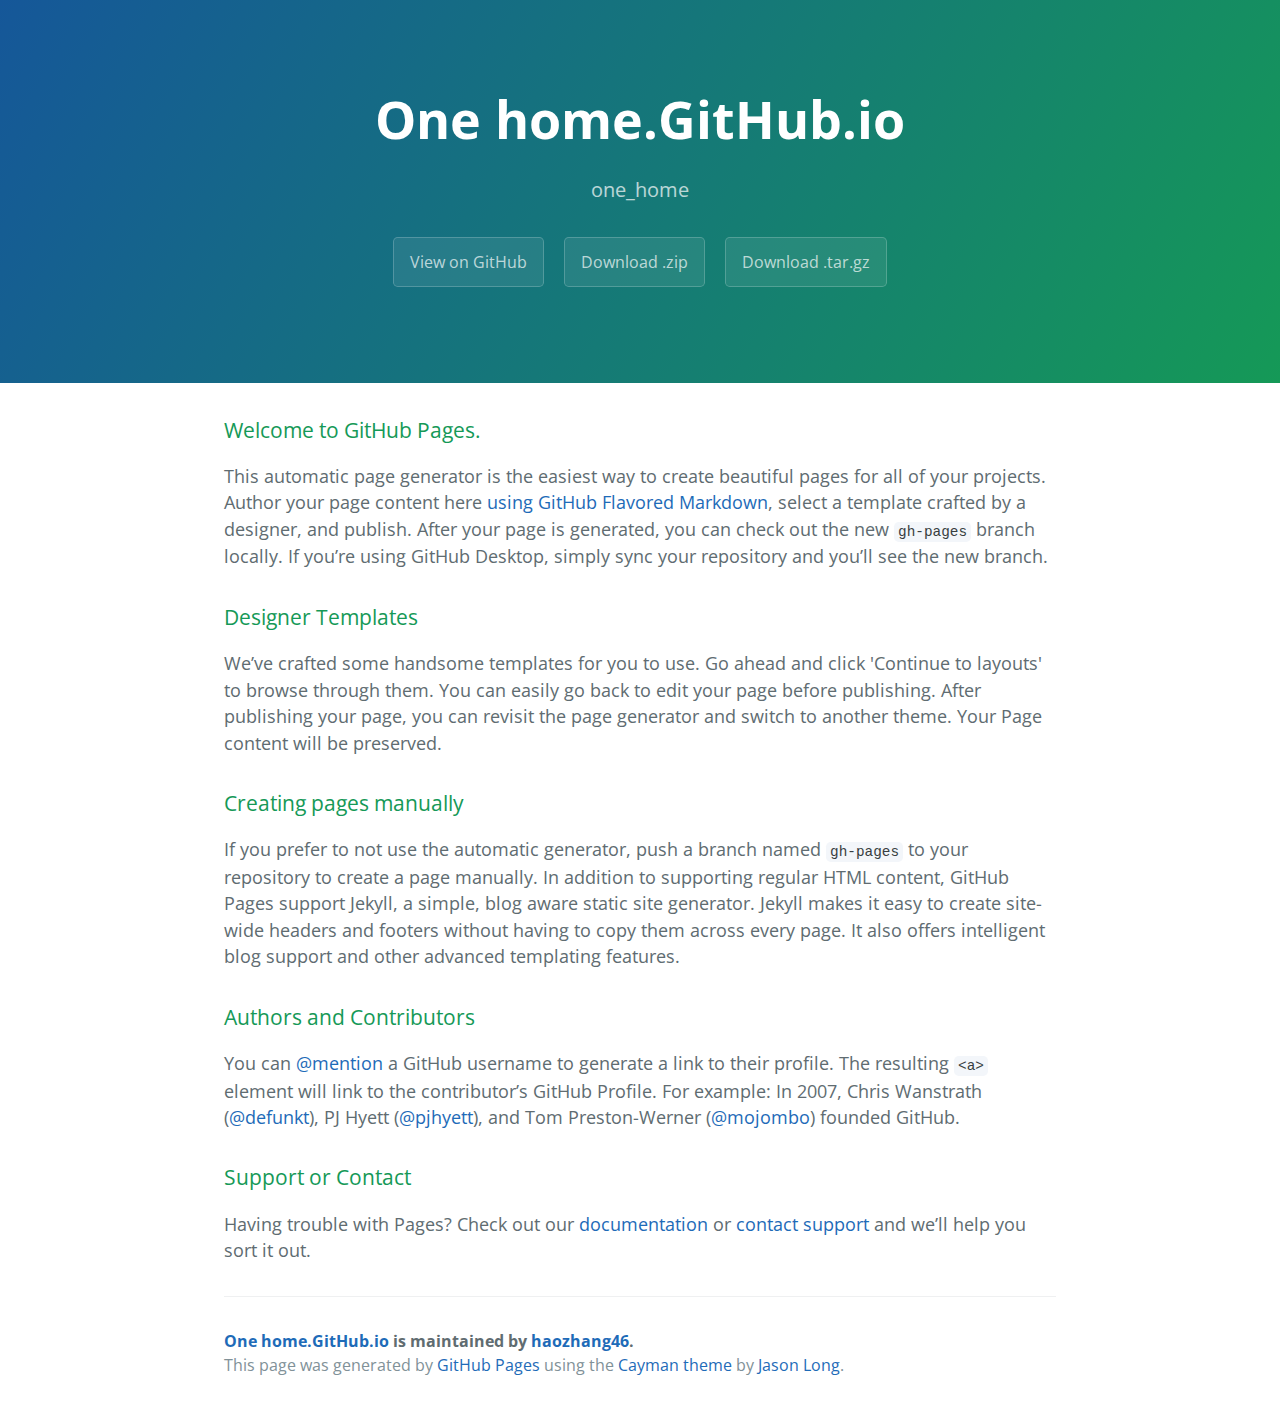
<file: index.html>
<!DOCTYPE html>
<html lang="en-us">
  <head>
    <meta charset="UTF-8">
    <title>One home.GitHub.io by haozhang46</title>
    <meta name="viewport" content="width=device-width, initial-scale=1">
    <link rel="stylesheet" type="text/css" href="stylesheets/normalize.css" media="screen">
    <link href='https://fonts.googleapis.com/css?family=Open+Sans:400,700' rel='stylesheet' type='text/css'>
    <link rel="stylesheet" type="text/css" href="stylesheets/stylesheet.css" media="screen">
    <link rel="stylesheet" type="text/css" href="stylesheets/github-light.css" media="screen">
  </head>
  <body>
    <section class="page-header">
      <h1 class="project-name">One home.GitHub.io</h1>
      <h2 class="project-tagline">one_home</h2>
      <a href="https://github.com/haozhang46/one_home.github.io" class="btn">View on GitHub</a>
      <a href="https://github.com/haozhang46/one_home.github.io/zipball/master" class="btn">Download .zip</a>
      <a href="https://github.com/haozhang46/one_home.github.io/tarball/master" class="btn">Download .tar.gz</a>
    </section>

    <section class="main-content">
      <h3>
<a id="welcome-to-github-pages" class="anchor" href="#welcome-to-github-pages" aria-hidden="true"><span aria-hidden="true" class="octicon octicon-link"></span></a>Welcome to GitHub Pages.</h3>

<p>This automatic page generator is the easiest way to create beautiful pages for all of your projects. Author your page content here <a href="https://guides.github.com/features/mastering-markdown/">using GitHub Flavored Markdown</a>, select a template crafted by a designer, and publish. After your page is generated, you can check out the new <code>gh-pages</code> branch locally. If you’re using GitHub Desktop, simply sync your repository and you’ll see the new branch.</p>

<h3>
<a id="designer-templates" class="anchor" href="#designer-templates" aria-hidden="true"><span aria-hidden="true" class="octicon octicon-link"></span></a>Designer Templates</h3>

<p>We’ve crafted some handsome templates for you to use. Go ahead and click 'Continue to layouts' to browse through them. You can easily go back to edit your page before publishing. After publishing your page, you can revisit the page generator and switch to another theme. Your Page content will be preserved.</p>

<h3>
<a id="creating-pages-manually" class="anchor" href="#creating-pages-manually" aria-hidden="true"><span aria-hidden="true" class="octicon octicon-link"></span></a>Creating pages manually</h3>

<p>If you prefer to not use the automatic generator, push a branch named <code>gh-pages</code> to your repository to create a page manually. In addition to supporting regular HTML content, GitHub Pages support Jekyll, a simple, blog aware static site generator. Jekyll makes it easy to create site-wide headers and footers without having to copy them across every page. It also offers intelligent blog support and other advanced templating features.</p>

<h3>
<a id="authors-and-contributors" class="anchor" href="#authors-and-contributors" aria-hidden="true"><span aria-hidden="true" class="octicon octicon-link"></span></a>Authors and Contributors</h3>

<p>You can <a href="https://help.github.com/articles/basic-writing-and-formatting-syntax/#mentioning-users-and-teams" class="user-mention">@mention</a> a GitHub username to generate a link to their profile. The resulting <code>&lt;a&gt;</code> element will link to the contributor’s GitHub Profile. For example: In 2007, Chris Wanstrath (<a href="https://github.com/defunkt" class="user-mention">@defunkt</a>), PJ Hyett (<a href="https://github.com/pjhyett" class="user-mention">@pjhyett</a>), and Tom Preston-Werner (<a href="https://github.com/mojombo" class="user-mention">@mojombo</a>) founded GitHub.</p>

<h3>
<a id="support-or-contact" class="anchor" href="#support-or-contact" aria-hidden="true"><span aria-hidden="true" class="octicon octicon-link"></span></a>Support or Contact</h3>

<p>Having trouble with Pages? Check out our <a href="https://help.github.com/pages">documentation</a> or <a href="https://github.com/contact">contact support</a> and we’ll help you sort it out.</p>

      <footer class="site-footer">
        <span class="site-footer-owner"><a href="https://github.com/haozhang46/one_home.github.io">One home.GitHub.io</a> is maintained by <a href="https://github.com/haozhang46">haozhang46</a>.</span>

        <span class="site-footer-credits">This page was generated by <a href="https://pages.github.com">GitHub Pages</a> using the <a href="https://github.com/jasonlong/cayman-theme">Cayman theme</a> by <a href="https://twitter.com/jasonlong">Jason Long</a>.</span>
      </footer>

    </section>

  
  </body>
</html>
</file>
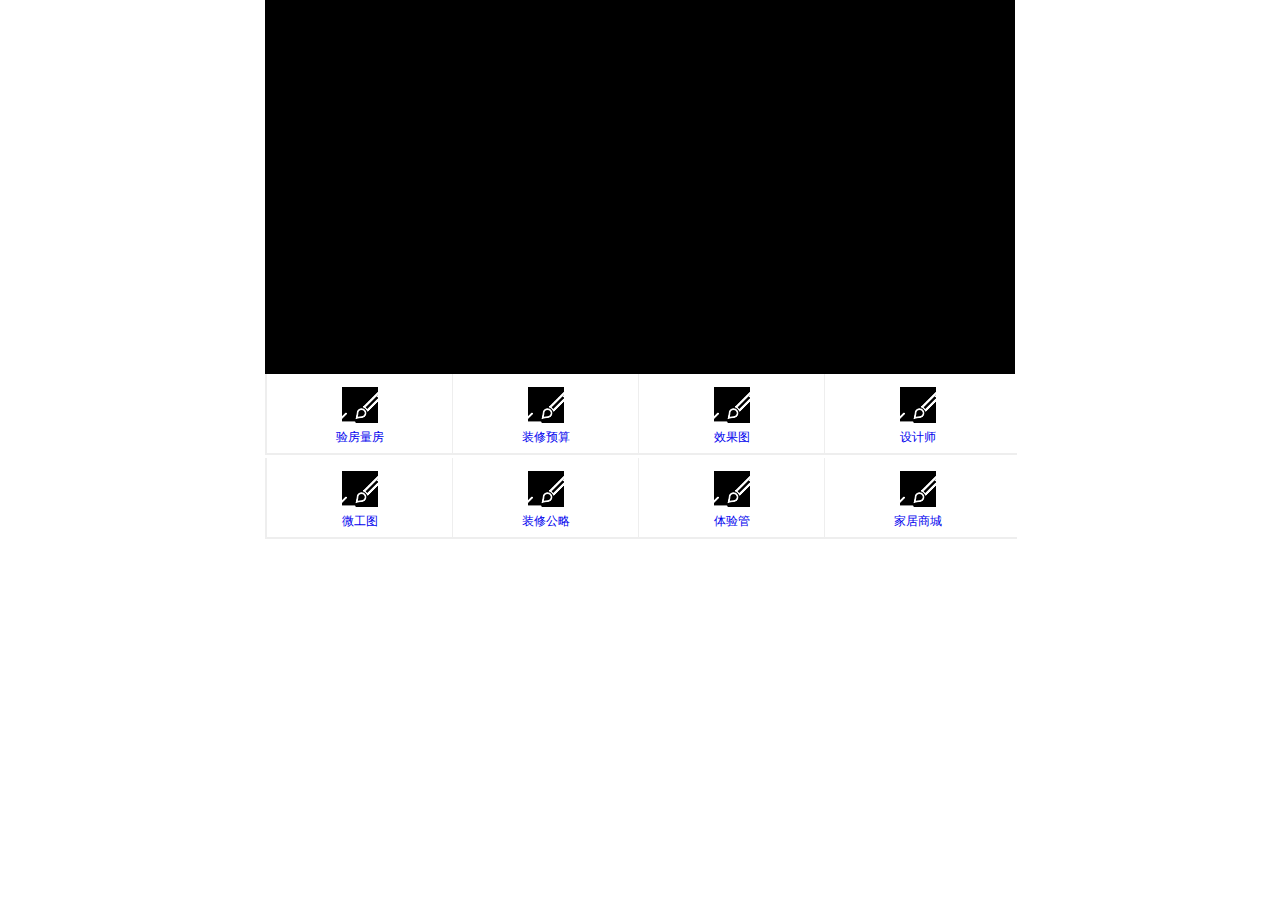
<file: 一号家/index.html>
<!doctype html>
<html lang="en">
<head>
	<meta charset="UTF-8">
	<title>一号家</title>
	<meta name="viewport" content="width=device-width, user-scalable=no, initial-scale=1.0, maximum-scale=1.0, minimum-scale=1.0">
	<link rel="stylesheet" href="css/index.css">
</head>
<body>
	<header>
		<div class="banner"></div>
	</header>

	<section class="top_icon">
		<ul class="top_icon1 clearfix">
			<li>
				<a href="#">验房量房</a>
			</li>
			<li>
				<a href="#">装修预算</a>
			</li>
			<li>
				<a href="#">效果图</a>
			</li>
			<li class="last_icon">
				<a href="#">设计师</a>
			</li>
		</ul>
         
         <ul class="top_icon2 clearfix">
			<li>
				<a href="#">微工图</a>
			</li>
			<li>
				<a href="#">装修公略</a>
			</li>
			<li>
				<a href="#">体验管</a>
			</li>
			<li class="last_icon">
				<a href="#">家居商城</a>
			</li>
		</ul>
	</section>
</body>
</html>
</file>
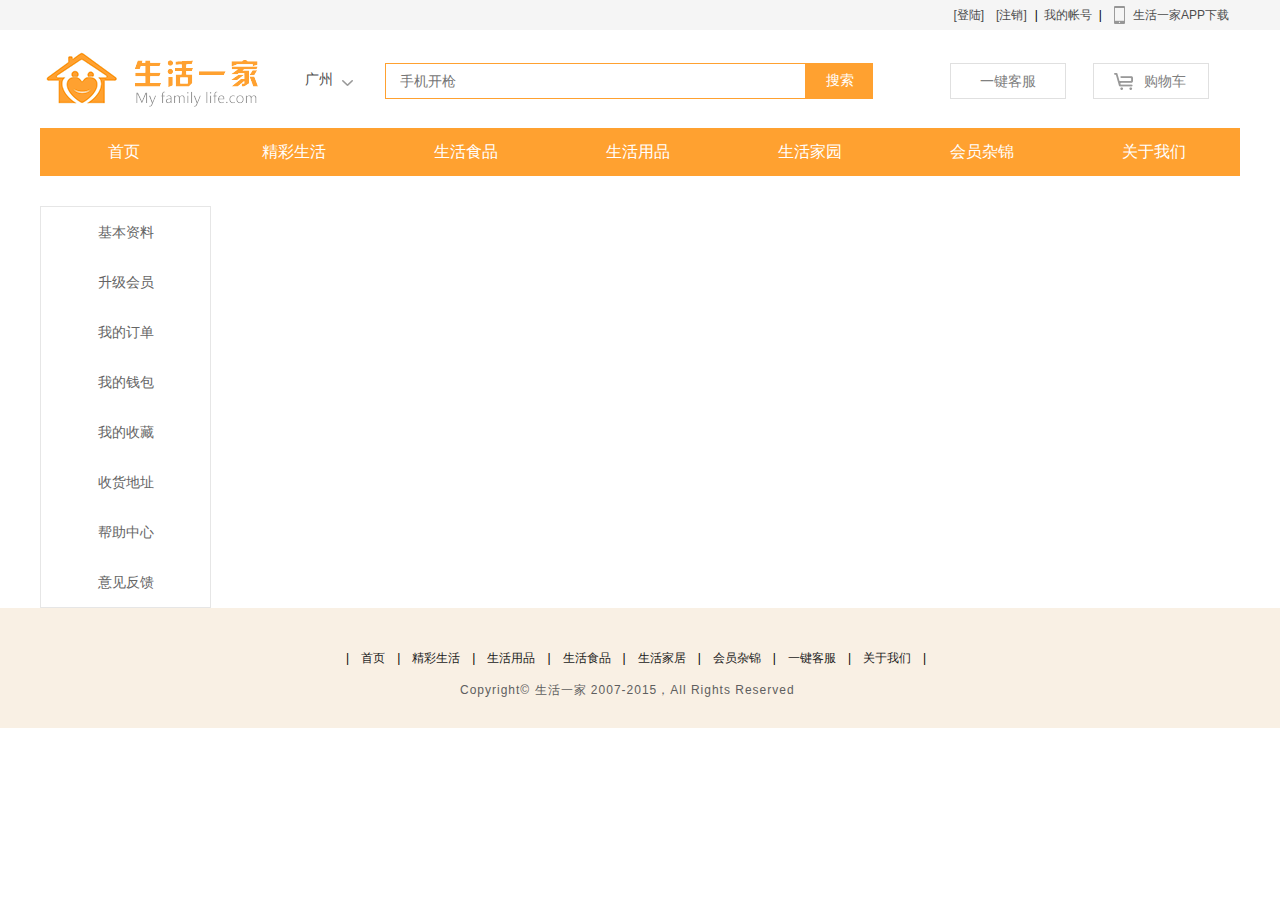
<file: 生活一家/index.html>
<!doctype html>
<html lang="en">
<head>
	<meta charset="UTF-8">
	<title>生活一家</title>
	<link rel="stylesheet" type="text/css" href="css/index.css">
</head>
<body>
<div class="header">
		 <div class="header_top_nav_outsider">
				   <div class="header_top_nav clearfix">
						<ul class="clearfix">
							<li class="header_denglu"><a href="#">[登陆]</a></li>
							<li class="header_zhuce"><a href="#">[注销]</a></li>
							<li>|<a href="#" class="header_account">我的帐号</a>|</li>
							<li class="header_down"><a href="#">生活一家APP下载</a></li>
						</ul>
				   </div>
		   </div>

          <div class="header_mid_lan clearfix">

          		<div class="header_mid_lan_logo clearfix">
          			<a href="#"><img src="images/logo.png" alt="我们一家logo" title="我们一家"></a> 
          		</div>
          		<div class="header_mid_lan_search clearfix">
          			<p class="header_mid_lan_search_loca">
          				<a href="#">广州</a>
          			</p><!-- fix inlinebox
                    
                    --><div class="header_mid_lan_search_input clearfix">
	                     <form action="">
	                	  <input type="text" placeholder="手机开枪"><!-- fix inlinebox
                          --><input type="submit" class="header_mid_lan_search_input_smt" value="搜索">
	                	
	                     </form>
                     </div>


          		</div>

                   


          		<div class="header_mid_lan_btn clearfix">
                   <a href="#">一键客服</a><!-- fix
                   --><a href="#" class="header_mid_lan_btn_icon">购物车</a>         			
 

          		</div>



          </div>

          <div class="header_bot_nav clearfix">
          	 <div class="header_bot_nav_inner">
          	 	<ul>
          	 		<li class="header_bot_nav_inner_c"><a href="#">首页</a></li>
          	 		<li><a href="#">精彩生活</a></li>
          	 		<li><a href="#">生活食品</a></li>
          	 		<li><a href="#">生活用品</a></li>
          	 		<li><a href="#">生活家园</a></li>
          	 		<li><a href="#">会员杂锦</a></li>
          	 		<li><a href="#">关于我们</a></li>
          	 	</ul>
          	 </div>
          </div>


</div>
<div class="main clearfix">
	<div class="aside">
		<ul>
			<li class="aside_top_c"><a href="#">基本资料</a></li>
			<li><a href="#">升级会员</a></li>
			<li><a href="#">我的订单</a></li>
			<li><a href="#">我的钱包</a></li>
			<li><a href="#">我的收藏</a></li>
			<li><a href="#">收货地址</a></li>
			<li><a href="#">帮助中心</a></li>
			<li class="aside_bot_c"><a href="#">意见反馈</a></li>
		</ul>
	</div>
	

</div>

<div class="footer clearfix">
	  <div class="footer_inner">

		<ul class="clearfix">
			<li>|<a href="#">首页</a></li>
			<li>|<a href="#">精彩生活</a></li>
			<li>|<a href="#">生活用品</a></li>
			<li>|<a href="#">生活食品</a></li>
			<li>|<a href="#">生活家居</a></li>
			<li>|<a href="#">会员杂锦</a></li>
			<li>|<a href="#">一键客服</a></li>
			<li>|<a href="#">关于我们</a>|</li>
			
		</ul>
		<p>Copyright© 生活一家 2007-2015，All Rights Reserved</p>
	 </div>
</div>
</body>
</html>
</file>
<file: stylesheets/stylesheet.css>
* {
  box-sizing: border-box; }

body {
  padding: 0;
  margin: 0;
  font-family: "Open Sans", "Helvetica Neue", Helvetica, Arial, sans-serif;
  font-size: 16px;
  line-height: 1.5;
  color: #606c71; }

a {
  color: #1e6bb8;
  text-decoration: none; }
  a:hover {
    text-decoration: underline; }

.btn {
  display: inline-block;
  margin-bottom: 1rem;
  color: rgba(255, 255, 255, 0.7);
  background-color: rgba(255, 255, 255, 0.08);
  border-color: rgba(255, 255, 255, 0.2);
  border-style: solid;
  border-width: 1px;
  border-radius: 0.3rem;
  transition: color 0.2s, background-color 0.2s, border-color 0.2s; }
  .btn + .btn {
    margin-left: 1rem; }

.btn:hover {
  color: rgba(255, 255, 255, 0.8);
  text-decoration: none;
  background-color: rgba(255, 255, 255, 0.2);
  border-color: rgba(255, 255, 255, 0.3); }

@media screen and (min-width: 64em) {
  .btn {
    padding: 0.75rem 1rem; } }

@media screen and (min-width: 42em) and (max-width: 64em) {
  .btn {
    padding: 0.6rem 0.9rem;
    font-size: 0.9rem; } }

@media screen and (max-width: 42em) {
  .btn {
    display: block;
    width: 100%;
    padding: 0.75rem;
    font-size: 0.9rem; }
    .btn + .btn {
      margin-top: 1rem;
      margin-left: 0; } }

.page-header {
  color: #fff;
  text-align: center;
  background-color: #159957;
  background-image: linear-gradient(120deg, #155799, #159957); }

@media screen and (min-width: 64em) {
  .page-header {
    padding: 5rem 6rem; } }

@media screen and (min-width: 42em) and (max-width: 64em) {
  .page-header {
    padding: 3rem 4rem; } }

@media screen and (max-width: 42em) {
  .page-header {
    padding: 2rem 1rem; } }

.project-name {
  margin-top: 0;
  margin-bottom: 0.1rem; }

@media screen and (min-width: 64em) {
  .project-name {
    font-size: 3.25rem; } }

@media screen and (min-width: 42em) and (max-width: 64em) {
  .project-name {
    font-size: 2.25rem; } }

@media screen and (max-width: 42em) {
  .project-name {
    font-size: 1.75rem; } }

.project-tagline {
  margin-bottom: 2rem;
  font-weight: normal;
  opacity: 0.7; }

@media screen and (min-width: 64em) {
  .project-tagline {
    font-size: 1.25rem; } }

@media screen and (min-width: 42em) and (max-width: 64em) {
  .project-tagline {
    font-size: 1.15rem; } }

@media screen and (max-width: 42em) {
  .project-tagline {
    font-size: 1rem; } }

.main-content :first-child {
  margin-top: 0; }
.main-content img {
  max-width: 100%; }
.main-content h1, .main-content h2, .main-content h3, .main-content h4, .main-content h5, .main-content h6 {
  margin-top: 2rem;
  margin-bottom: 1rem;
  font-weight: normal;
  color: #159957; }
.main-content p {
  margin-bottom: 1em; }
.main-content code {
  padding: 2px 4px;
  font-family: Consolas, "Liberation Mono", Menlo, Courier, monospace;
  font-size: 0.9rem;
  color: #383e41;
  background-color: #f3f6fa;
  border-radius: 0.3rem; }
.main-content pre {
  padding: 0.8rem;
  margin-top: 0;
  margin-bottom: 1rem;
  font: 1rem Consolas, "Liberation Mono", Menlo, Courier, monospace;
  color: #567482;
  word-wrap: normal;
  background-color: #f3f6fa;
  border: solid 1px #dce6f0;
  border-radius: 0.3rem; }
  .main-content pre > code {
    padding: 0;
    margin: 0;
    font-size: 0.9rem;
    color: #567482;
    word-break: normal;
    white-space: pre;
    background: transparent;
    border: 0; }
.main-content .highlight {
  margin-bottom: 1rem; }
  .main-content .highlight pre {
    margin-bottom: 0;
    word-break: normal; }
.main-content .highlight pre, .main-content pre {
  padding: 0.8rem;
  overflow: auto;
  font-size: 0.9rem;
  line-height: 1.45;
  border-radius: 0.3rem; }
.main-content pre code, .main-content pre tt {
  display: inline;
  max-width: initial;
  padding: 0;
  margin: 0;
  overflow: initial;
  line-height: inherit;
  word-wrap: normal;
  background-color: transparent;
  border: 0; }
  .main-content pre code:before, .main-content pre code:after, .main-content pre tt:before, .main-content pre tt:after {
    content: normal; }
.main-content ul, .main-content ol {
  margin-top: 0; }
.main-content blockquote {
  padding: 0 1rem;
  margin-left: 0;
  color: #819198;
  border-left: 0.3rem solid #dce6f0; }
  .main-content blockquote > :first-child {
    margin-top: 0; }
  .main-content blockquote > :last-child {
    margin-bottom: 0; }
.main-content table {
  display: block;
  width: 100%;
  overflow: auto;
  word-break: normal;
  word-break: keep-all; }
  .main-content table th {
    font-weight: bold; }
  .main-content table th, .main-content table td {
    padding: 0.5rem 1rem;
    border: 1px solid #e9ebec; }
.main-content dl {
  padding: 0; }
  .main-content dl dt {
    padding: 0;
    margin-top: 1rem;
    font-size: 1rem;
    font-weight: bold; }
  .main-content dl dd {
    padding: 0;
    margin-bottom: 1rem; }
.main-content hr {
  height: 2px;
  padding: 0;
  margin: 1rem 0;
  background-color: #eff0f1;
  border: 0; }

@media screen and (min-width: 64em) {
  .main-content {
    max-width: 64rem;
    padding: 2rem 6rem;
    margin: 0 auto;
    font-size: 1.1rem; } }

@media screen and (min-width: 42em) and (max-width: 64em) {
  .main-content {
    padding: 2rem 4rem;
    font-size: 1.1rem; } }

@media screen and (max-width: 42em) {
  .main-content {
    padding: 2rem 1rem;
    font-size: 1rem; } }

.site-footer {
  padding-top: 2rem;
  margin-top: 2rem;
  border-top: solid 1px #eff0f1; }

.site-footer-owner {
  display: block;
  font-weight: bold; }

.site-footer-credits {
  color: #819198; }

@media screen and (min-width: 64em) {
  .site-footer {
    font-size: 1rem; } }

@media screen and (min-width: 42em) and (max-width: 64em) {
  .site-footer {
    font-size: 1rem; } }

@media screen and (max-width: 42em) {
  .site-footer {
    font-size: 0.9rem; } }
</file>
<file: stylesheets/github-light.css>
/*
   Copyright 2014 GitHub Inc.

   Licensed under the Apache License, Version 2.0 (the "License");
   you may not use this file except in compliance with the License.
   You may obtain a copy of the License at

       http://www.apache.org/licenses/LICENSE-2.0

   Unless required by applicable law or agreed to in writing, software
   distributed under the License is distributed on an "AS IS" BASIS,
   WITHOUT WARRANTIES OR CONDITIONS OF ANY KIND, either express or implied.
   See the License for the specific language governing permissions and
   limitations under the License.

*/

.pl-c /* comment */ {
  color: #969896;
}

.pl-c1      /* constant, markup.raw, meta.diff.header, meta.module-reference, meta.property-name, support, support.constant, support.variable, variable.other.constant */,
.pl-s .pl-v /* string variable */ {
  color: #0086b3;
}

.pl-e  /* entity */,
.pl-en /* entity.name */ {
  color: #795da3;
}

.pl-s .pl-s1 /* string source */,
.pl-smi      /* storage.modifier.import, storage.modifier.package, storage.type.java, variable.other, variable.parameter.function */ {
  color: #333;
}

.pl-ent /* entity.name.tag */ {
  color: #63a35c;
}

.pl-k /* keyword, storage, storage.type */ {
  color: #a71d5d;
}

.pl-pds              /* punctuation.definition.string, string.regexp.character-class */,
.pl-s                /* string */,
.pl-s .pl-pse .pl-s1 /* string punctuation.section.embedded source */,
.pl-sr               /* string.regexp */,
.pl-sr .pl-cce       /* string.regexp constant.character.escape */,
.pl-sr .pl-sra       /* string.regexp string.regexp.arbitrary-repitition */,
.pl-sr .pl-sre       /* string.regexp source.ruby.embedded */ {
  color: #183691;
}

.pl-v /* variable */ {
  color: #ed6a43;
}

.pl-id /* invalid.deprecated */ {
  color: #b52a1d;
}

.pl-ii /* invalid.illegal */ {
  background-color: #b52a1d;
  color: #f8f8f8;
}

.pl-sr .pl-cce /* string.regexp constant.character.escape */ {
  color: #63a35c;
  font-weight: bold;
}

.pl-ml /* markup.list */ {
  color: #693a17;
}

.pl-mh        /* markup.heading */,
.pl-mh .pl-en /* markup.heading entity.name */,
.pl-ms        /* meta.separator */ {
  color: #1d3e81;
  font-weight: bold;
}

.pl-mq /* markup.quote */ {
  color: #008080;
}

.pl-mi /* markup.italic */ {
  color: #333;
  font-style: italic;
}

.pl-mb /* markup.bold */ {
  color: #333;
  font-weight: bold;
}

.pl-md /* markup.deleted, meta.diff.header.from-file */ {
  background-color: #ffecec;
  color: #bd2c00;
}

.pl-mi1 /* markup.inserted, meta.diff.header.to-file */ {
  background-color: #eaffea;
  color: #55a532;
}

.pl-mdr /* meta.diff.range */ {
  color: #795da3;
  font-weight: bold;
}

.pl-mo /* meta.output */ {
  color: #1d3e81;
}
</file>
<file: 一号家/css/index.css>
html,
body,
div,
dl,
dt,
dd,
ul,
ol,
li,
h1,
h2,
h3,
h4,
h5,
h6,
pre,
form,
fieldset,
input,
textarea,
p,
blockquote,
th,
tr,
td {
  margin: 0;
  padding: 0;
  font-size: 12px;
}
table {
  border-collapse: collapse;
  border-spacing: 0;
}
fieldset,
img {
  border: 0;
}
address,
caption,
cite,
code,
dfn,
em,
strong,
th,
var {
  font-style: normal;
  font-weight: normal;
}
ol,
ul {
  list-style: none;
}
caption,
th,
td {
  text-align: center;
}
h1,
h2,
h3,
h4,
h5,
h6 {
  font-size: 100%;
  font-weight: normal;
}
q:before,
q:after {
  content: '';
}
abbr,
acronym {
  border: 0;
}
body {
  font: 10px/150% "微软雅黑", Arial, Verdana, "\5b8b\4f53";
}
input,
button,
select,
textarea {
  outline: none;
}
a {
  text-decoration: none;
}
.clearfix {
  zoom: 1;
}
.clearfix:after {
  content: ".";
  display: block;
  height: 0;
  clear: both;
  visibility: hidden;
  font-size: 0;
}
html,
body {
  height: 100%;
  max-width: 750px;
  margin: 0 auto;
}
header {
  height: 41.5625%;
}
header .banner {
  width: 100%;
  height: 100%;
  background-color: black;
  margin: 0 auto;
}
.top_icon {
  width: 100%;
  font-size: 2rem;
  color: #333333;
  text-align: center;
  height: 50%;
}
.top_icon ul {
  width: 100%;
  height: 79px;
  margin-bottom: 3px;
  border-left: 2px solid #eeeeee;
  border-bottom: 2px solid #eee;
}
.top_icon .last_icon {
  border-right: none;
}
.top_icon li {
  text-align: center;
  float: left;
  width: 24.6875%;
  height: 79px;
  border-right: 1px solid #eee;
}
.top_icon li a {
  display: block;
  margin-top: 13px;
  height: 28.5px;
  line-height: 28.5px;
}
.top_icon li a:before {
  content: "";
  margin: 0 auto;
  display: block;
  width: 36px;
  height: 36px;
  background: url(../images/icon.png) center 0px no-repeat;
  background-color: black;
}
</file>
<file: 生活一家/css/index.css>
html,
body,
div,
dl,
dt,
dd,
ul,
ol,
li,
h1,
h2,
h3,
h4,
h5,
h6,
pre,
form,
fieldset,
input,
textarea,
p,
blockquote,
th,
tr,
td {
  margin: 0;
  padding: 0;
  font-size: 12px;
}
table {
  border-collapse: collapse;
  border-spacing: 0;
}
fieldset,
img {
  border: 0;
}
address,
caption,
cite,
code,
dfn,
em,
strong,
th,
var {
  font-style: normal;
  font-weight: normal;
}
ol,
ul {
  list-style: none;
}
caption,
th,
td {
  text-align: center;
}
h1,
h2,
h3,
h4,
h5,
h6 {
  font-size: 100%;
  font-weight: normal;
}
q:before,
q:after {
  content: '';
}
abbr,
acronym {
  border: 0;
}
body {
  font: 12px/150% "微软雅黑", Arial, Verdana, "\5b8b\4f53";
}
input,
button,
select,
textarea {
  outline: none;
}
a {
  text-decoration: none;
}
.clearfix {
  zoom: 1;
}
.clearfix:after {
  content: ".";
  display: block;
  height: 0;
  clear: both;
  visibility: hidden;
  font-size: 0;
}
.header {
  width: 100%;
}
.header .header_top_nav_outsider {
  width: 100%;
  background-color: #f5f5f5;
}
.header .header_top_nav {
  width: 1200px;
  margin: 0 auto;
}
.header .header_top_nav ul {
  float: right;
  height: 30px;
  line-height: 30px;
  margin-right: 11px;
}
.header .header_top_nav ul .header_denglu {
  margin-right: 12px;
}
.header .header_top_nav ul .header_zhuce {
  margin-right: 8px;
}
.header .header_top_nav ul .header_account {
  margin-left: 6px;
  margin-right: 7px;
}
.header .header_top_nav ul .header_down {
  padding-left: 31px;
  background: url(../images/bg_icon.png) 12px 6px;
}
.header .header_top_nav ul li {
  float: left;
}
.header .header_top_nav ul li a {
  color: #4c4c4c;
}
.header .header_top_nav ul li a:hover {
  color: #ffa130;
}
.header .header_mid_lan {
  width: 1200px;
  margin: 0 auto;
}
.header .header_mid_lan .header_mid_lan_logo {
  float: left;
  margin: 12px 47px 0px 0;
  max-height: 98px;
}
.header .header_mid_lan .header_mid_lan_search {
  float: left;
}
.header .header_mid_lan .header_mid_lan_search .header_mid_lan_search_loca {
  display: inline-block;
  font-size: 14px;
  line-height: 98px;
  height: 98px;
}
.header .header_mid_lan .header_mid_lan_search .header_mid_lan_search_loca a {
  color: #4c4c4c;
  padding-right: 52px;
  background: url(../images/bg_icon.png) 37px -75px no-repeat;
}
.header .header_mid_lan .header_mid_lan_search .header_mid_lan_search_input {
  display: inline-block;
  vertical-align: middle;
}
.header .header_mid_lan .header_mid_lan_search .header_mid_lan_search_input input {
  font-size: 14px;
  padding-left: 14px;
  height: 34px;
  width: 405px;
  border: 1px solid #ffa130;
  vertical-align: middle;
}
.header .header_mid_lan .header_mid_lan_search .header_mid_lan_search_input .header_mid_lan_search_input_smt {
  display: inline-block;
  vertical-align: middle;
  width: 67px;
  height: 36px;
  background-color: #ffa130;
  text-align: center;
  padding: 0;
  font-size: 14px;
  color: #ffffff;
}
.header .header_mid_lan .header_mid_lan_btn {
  padding-top: 33px;
  margin-right: 31px;
  float: right;
}
.header .header_mid_lan .header_mid_lan_btn a {
  display: inline-block;
  vertical-align: middle;
  text-align: center;
  width: 114px;
  height: 34px;
  line-height: 34px;
  border: 1px solid #e0e0e0;
  font-size: 14px;
  color: #808080;
}
.header .header_mid_lan .header_mid_lan_btn .header_mid_lan_btn_icon {
  text-align: left;
  width: 64px;
  padding-left: 50px;
  margin-left: 27px;
  background: url(../images/bg_icon.png) -38px -68px no-repeat;
}
.header .header_bot_nav .header_bot_nav_inner {
  width: 1200px;
  margin: 0 auto;
}
.header .header_bot_nav .header_bot_nav_inner ul {
  float: left;
}
.header .header_bot_nav .header_bot_nav_inner ul li {
  float: left;
  width: 172px;
  height: 48px;
  text-align: center;
  line-height: 48px;
  background-color: #ffa130;
}
.header .header_bot_nav .header_bot_nav_inner ul li a {
  color: #ffffff;
  font-size: 16px;
}
.header .header_bot_nav .header_bot_nav_inner ul .header_bot_nav_inner_c {
  width: 168px;
}
.main {
  width: 1200px;
  margin: 30px auto 0;
}
.main .aside {
  float: left;
}
.main .aside ul {
  border: 1px solid #e6e6e6;
}
.main .aside ul li {
  width: 169px;
  height: 50px;
  text-align: center;
  line-height: 50px;
}
.main .aside ul li a {
  font-size: 14px;
  color: #656565;
}
.main .aside ul .asider_top_c {
  border-top: 4px solid #ffa130;
}
.main .aside ul .asider_bot_c {
  margin-bottom: 10px;
}
.footer {
  height: 120px;
  background-color: #f9f0e4;
}
.footer .footer_inner {
  width: 1200px;
  margin: 0 auto;
}
.footer .footer_inner ul {
  width: 588px;
  margin: 0 auto;
  padding-top: 41px;
}
.footer .footer_inner ul li {
  float: left;
}
.footer .footer_inner ul li a {
  padding: 0 12px 0 12px;
  color: #1a1a1a;
}
.footer .footer_inner p {
  width: 360px;
  margin: 0 auto;
  padding-top: 14px;
  letter-spacing: 1px;
  color: #5e5e5e;
}
</file>
